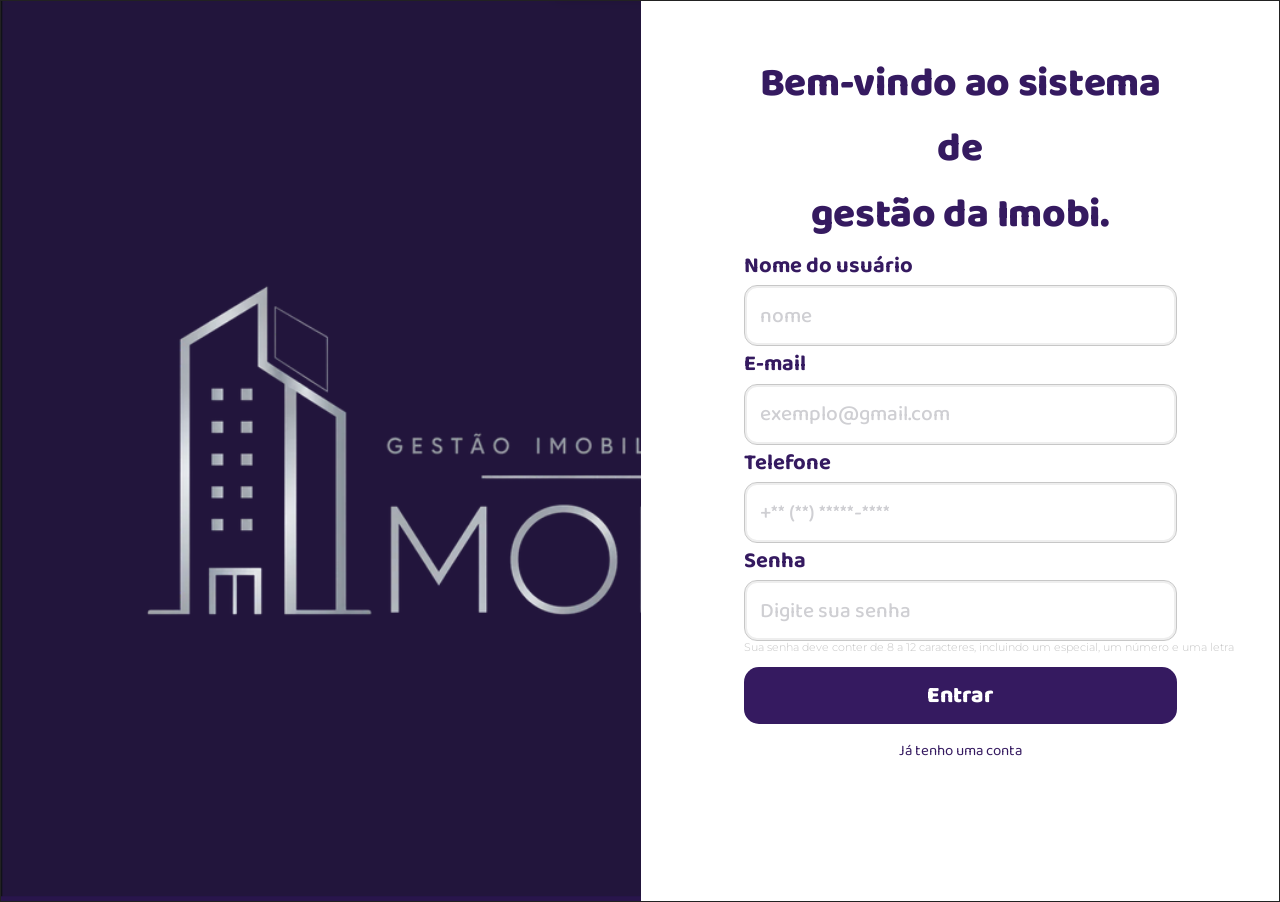
<file: imobiofc/cadastro.html>
<!doctype html>
<html lang="pt-BR">
  <head>
    <meta charset="UTF-8" />
    <meta name="viewport" content="width=device-width, initial-scale=1.0" />
    <title>Cadastro | MOBI</title>
    <link rel="stylesheet" href="style.css" />
  </head>
  <body>
    <main class="page">
      <section class="brand-panel" aria-label="MOBI Gestão Imobiliária">
        <div class="brand-mark" aria-hidden="true"><svg viewBox="0 0 510 285" role="img">
          <g fill="none" stroke="currentColor" stroke-linejoin="miter"><path d="M35 252h27V69l67-40v62l67 41v120h26" stroke-width="5.5"/><path d="M66 72v180M129 91v161M137 42l48 30v42l-48-29z" stroke-width="2"/><path d="M139 94l51 31" stroke-width="5.5"/><path d="M88 252v-30h34v30M96 252v-24h18v24" stroke-width="4.5"/></g>
          <g fill="currentColor"><rect x="85" y="111" width="8" height="8"/><rect x="110" y="111" width="8" height="8"/><rect x="85" y="137" width="8" height="8"/><rect x="110" y="137" width="8" height="8"/><rect x="85" y="163" width="8" height="8"/><rect x="110" y="163" width="8" height="8"/><rect x="85" y="189" width="8" height="8"/><rect x="110" y="189" width="8" height="8"/><text x="224" y="160" class="tagline">G E S T Ã O&nbsp;&nbsp; I M O B I L I Á R I A</text><rect x="303" y="177" width="136" height="2" rx="1"/><text x="220" y="252" class="mobi">MOBI</text></g>
        </svg></div>
      </section>
      <section class="form-panel registration-panel">
        <form id="register-form" novalidate>
          <h1>Bem-vindo ao sistema de<br />gestão da Imobi.</h1>
          <label for="name">Nome do usuário</label>
          <input id="name" name="name" type="text" placeholder="nome" autocomplete="name" required />
          <label for="email">E-mail</label>
          <input id="email" name="email" type="email" placeholder="exemplo@gmail.com" autocomplete="email" required />
          <label for="phone">Telefone</label>
          <input id="phone" name="phone" type="tel" placeholder="+** (**) *****-****" autocomplete="tel" inputmode="tel" required />
          <label for="password">Senha</label>
          <input id="password" name="password" type="password" placeholder="Digite sua senha" autocomplete="new-password" required />
          <p class="hint">Sua senha deve conter de 8 a 12 caracteres, incluindo um especial, um número e uma letra</p>
          <p class="feedback" id="feedback" role="status" aria-live="polite"></p>
          <button type="submit">Entrar</button>
          <a class="back-link register-back" href="login.html">Já tenho uma conta</a>
        </form>
      </section>
    </main>
    <script src="cadastro.js"></script>
  </body>
</html>
</file>
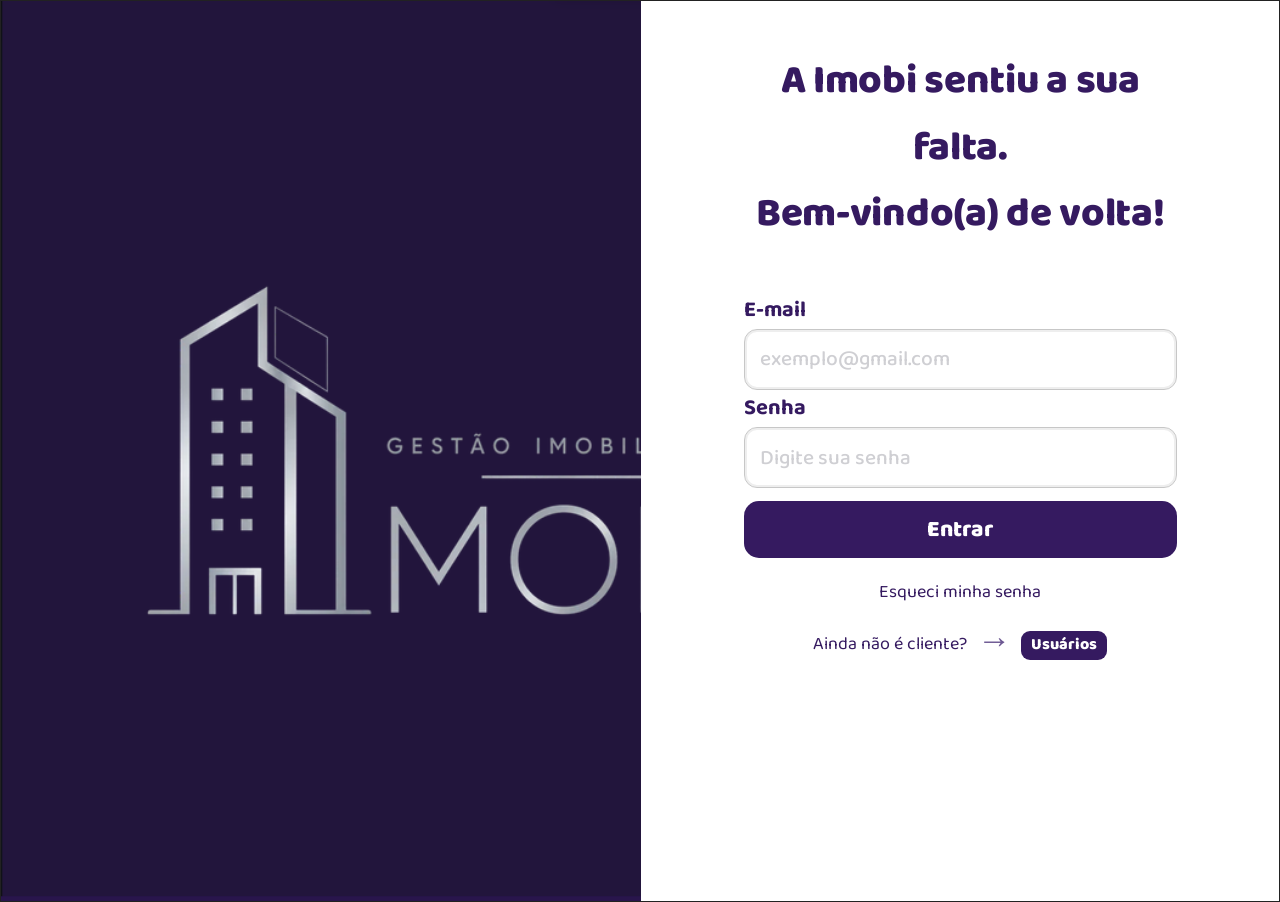
<file: imobiofc/login.html>
<!doctype html>
<html lang="pt-BR"><head><meta charset="UTF-8" /><meta name="viewport" content="width=device-width, initial-scale=1.0" /><title>Login | MOBI</title><link rel="stylesheet" href="style.css" /></head><body>
<main class="page"><section class="brand-panel" aria-label="MOBI Gestão Imobiliária"><div class="brand-mark" aria-hidden="true"><svg viewBox="0 0 510 285"><g fill="none" stroke="currentColor" stroke-linejoin="miter"><path d="M35 252h27V69l67-40v62l67 41v120h26" stroke-width="5.5"/><path d="M66 72v180M129 91v161M137 42l48 30v42l-48-29z" stroke-width="2"/><path d="M139 94l51 31" stroke-width="5.5"/><path d="M88 252v-30h34v30M96 252v-24h18v24" stroke-width="4.5"/></g><g fill="currentColor"><rect x="85" y="111" width="8" height="8"/><rect x="110" y="111" width="8" height="8"/><rect x="85" y="137" width="8" height="8"/><rect x="110" y="137" width="8" height="8"/><rect x="85" y="163" width="8" height="8"/><rect x="110" y="163" width="8" height="8"/><rect x="85" y="189" width="8" height="8"/><rect x="110" y="189" width="8" height="8"/><text x="224" y="160" class="tagline">G E S T Ã O&nbsp;&nbsp; I M O B I L I Á R I A</text><rect x="303" y="177" width="136" height="2" rx="1"/><text x="220" y="252" class="mobi">MOBI</text></g></svg></div></section>
<section class="form-panel"><form id="login-form" novalidate><h1>A Imobi sentiu a sua falta.<br />Bem-vindo(a) de volta!</h1><label for="email">E-mail</label><input id="email" name="email" type="email" placeholder="exemplo@gmail.com" autocomplete="email" required /><label for="password">Senha</label><input id="password" name="password" type="password" placeholder="Digite sua senha" autocomplete="current-password" required /><p class="feedback" id="feedback" role="status" aria-live="polite"></p><button type="submit">Entrar</button><a class="forgot-link" href="recuperar.html">Esqueci minha senha</a><p class="new-user">Ainda não é cliente? <span aria-hidden="true">→</span> <a href="cadastro.html">Usuários</a></p></form></section></main><script src="script.js"></script>
</body></html>
</file>
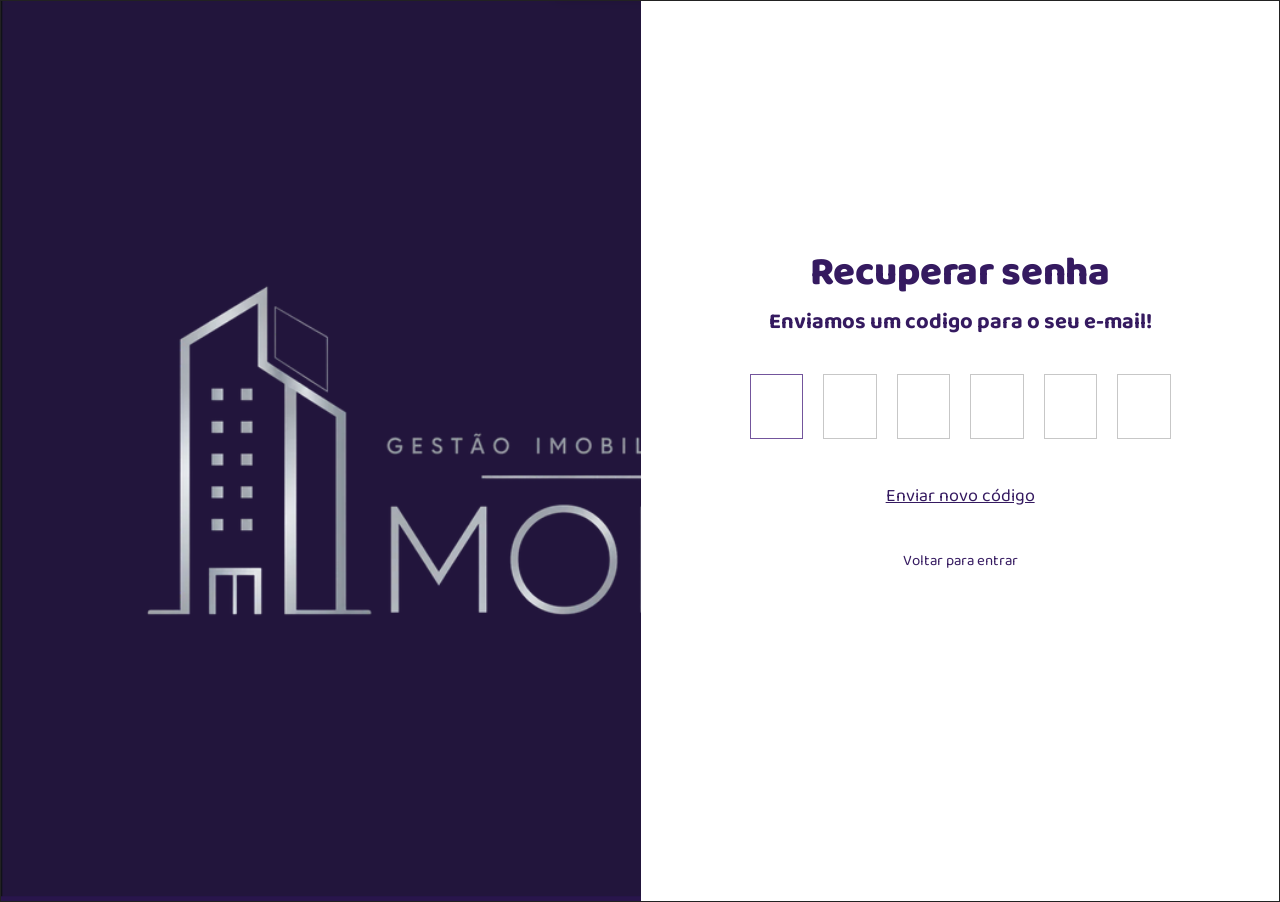
<file: imobiofc/recuperar.html>
<!doctype html>
<html lang="pt-BR">
  <head>
    <meta charset="UTF-8" />
    <meta name="viewport" content="width=device-width, initial-scale=1.0" />
    <title>Recuperar senha | MOBI</title>
    <link rel="stylesheet" href="style.css" />
  </head>
  <body>
    <main class="page">
      <section class="brand-panel" aria-label="MOBI Gestão Imobiliária">
        <div class="brand-mark" aria-hidden="true">
          <svg viewBox="0 0 510 285" role="img">
            <g fill="none" stroke="currentColor" stroke-linejoin="miter"><path d="M35 252h27V69l67-40v62l67 41v120h26" stroke-width="5.5"/><path d="M66 72v180M129 91v161M137 42l48 30v42l-48-29z" stroke-width="2"/><path d="M139 94l51 31" stroke-width="5.5"/><path d="M88 252v-30h34v30M96 252v-24h18v24" stroke-width="4.5"/></g>
            <g fill="currentColor"><rect x="85" y="111" width="8" height="8"/><rect x="110" y="111" width="8" height="8"/><rect x="85" y="137" width="8" height="8"/><rect x="110" y="137" width="8" height="8"/><rect x="85" y="163" width="8" height="8"/><rect x="110" y="163" width="8" height="8"/><rect x="85" y="189" width="8" height="8"/><rect x="110" y="189" width="8" height="8"/><text x="224" y="160" class="tagline">G E S T Ã O&nbsp;&nbsp; I M O B I L I Á R I A</text><rect x="303" y="177" width="136" height="2" rx="1"/><text x="220" y="252" class="mobi">MOBI</text></g>
          </svg>
        </div>
      </section>
      <section class="form-panel">
        <section class="recovery" aria-labelledby="recovery-title">
          <h1 id="recovery-title">Recuperar senha</h1>
          <p>Enviamos um codigo para o seu e-mail!</p>
          <div class="code-inputs" aria-label="Código de recuperação com seis dígitos">
            <input aria-label="Dígito 1" inputmode="numeric" maxlength="1" autofocus />
            <input aria-label="Dígito 2" inputmode="numeric" maxlength="1" /><input aria-label="Dígito 3" inputmode="numeric" maxlength="1" />
            <input aria-label="Dígito 4" inputmode="numeric" maxlength="1" /><input aria-label="Dígito 5" inputmode="numeric" maxlength="1" />
            <input aria-label="Dígito 6" inputmode="numeric" maxlength="1" />
          </div>
          <a class="resend-link" id="resend-link" href="#reenviar">Enviar novo código</a>
          <p class="recovery-message" id="recovery-message" role="status" aria-live="polite"></p>
          <a class="back-link" href="login.html">Voltar para entrar</a>
        </section>
      </section>
    </main>
    <script src="recuperar.js"></script>
  </body>
</html>
</file>
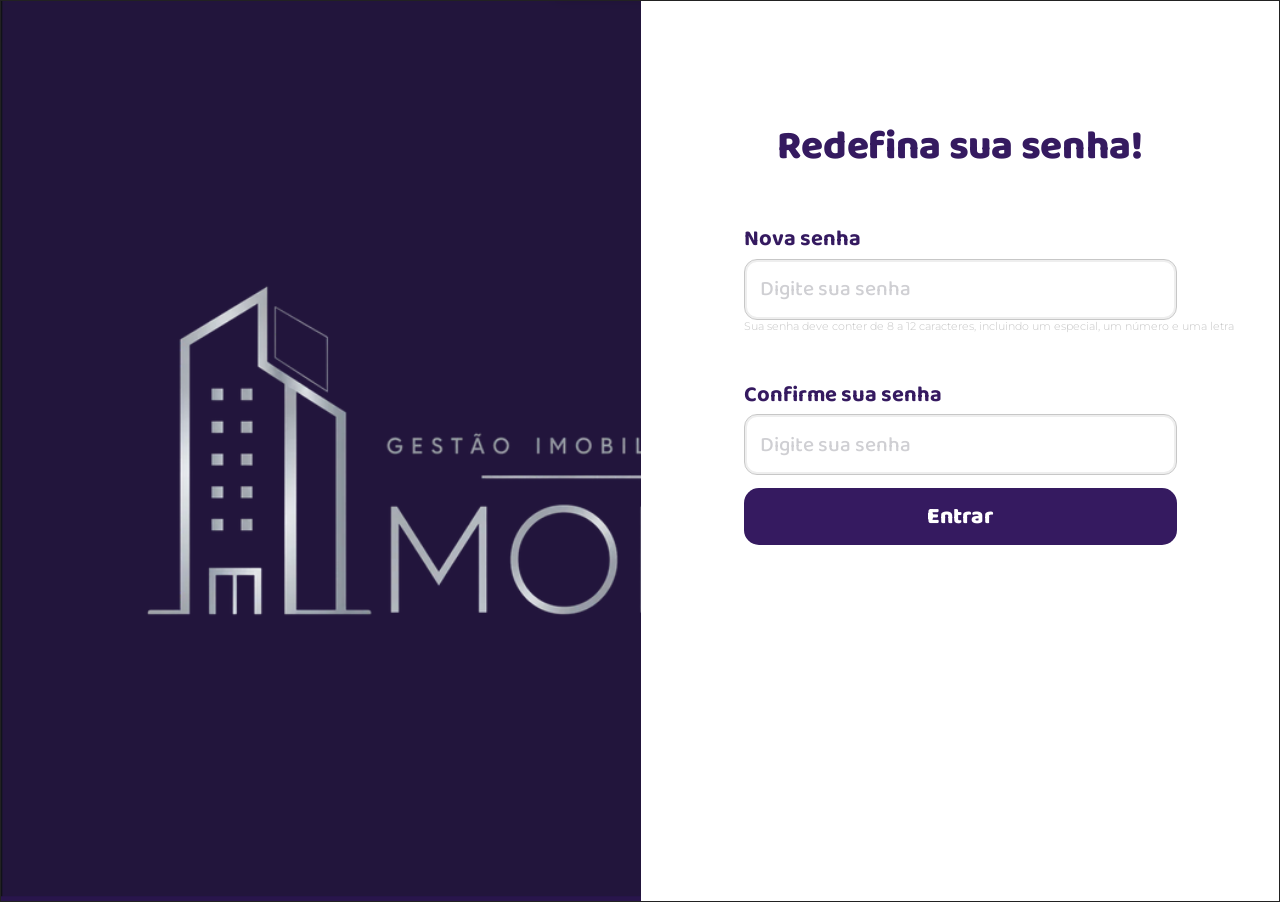
<file: imobiofc/redefinir.html>
<!doctype html>
<html lang="pt-BR">
  <head>
    <meta charset="UTF-8" />
    <meta name="viewport" content="width=device-width, initial-scale=1.0" />
    <title>Redefinir senha | MOBI</title>
    <link rel="stylesheet" href="style.css" />
  </head>
  <body>
    <main class="page">
      <section class="brand-panel" aria-label="MOBI Gestão Imobiliária">
        <div class="brand-mark" aria-hidden="true"><svg viewBox="0 0 510 285" role="img">
          <g fill="none" stroke="currentColor" stroke-linejoin="miter"><path d="M35 252h27V69l67-40v62l67 41v120h26" stroke-width="5.5"/><path d="M66 72v180M129 91v161M137 42l48 30v42l-48-29z" stroke-width="2"/><path d="M139 94l51 31" stroke-width="5.5"/><path d="M88 252v-30h34v30M96 252v-24h18v24" stroke-width="4.5"/></g>
          <g fill="currentColor"><rect x="85" y="111" width="8" height="8"/><rect x="110" y="111" width="8" height="8"/><rect x="85" y="137" width="8" height="8"/><rect x="110" y="137" width="8" height="8"/><rect x="85" y="163" width="8" height="8"/><rect x="110" y="163" width="8" height="8"/><rect x="85" y="189" width="8" height="8"/><rect x="110" y="189" width="8" height="8"/><text x="224" y="160" class="tagline">G E S T Ã O&nbsp;&nbsp; I M O B I L I Á R I A</text><rect x="303" y="177" width="136" height="2" rx="1"/><text x="220" y="252" class="mobi">MOBI</text></g>
        </svg></div>
      </section>
      <section class="form-panel reset-panel">
        <form id="reset-form" novalidate>
          <h1>Redefina sua senha!</h1>
          <label for="new-password">Nova senha</label>
          <input id="new-password" name="newPassword" type="password" placeholder="Digite sua senha" autocomplete="new-password" required />
          <p class="hint">Sua senha deve conter de 8 a 12 caracteres, incluindo um especial, um número e uma letra</p>
          <label for="confirm-password">Confirme sua senha</label>
          <input id="confirm-password" name="confirmPassword" type="password" placeholder="Digite sua senha" autocomplete="new-password" required />
          <p class="feedback" id="feedback" role="status" aria-live="polite"></p>
          <button type="submit">Entrar</button>
        </form>
      </section>
    </main>
    <script src="redefinir.js"></script>
  </body>
</html>
</file>
<file: imobiofc/style.css>
@import url('https://fonts.googleapis.com/css2?family=Baloo+2:wght@500;600;700;800&family=Montserrat:wght@300;400;500&display=swap');

:root { --purple: #29154c; --ink: #351a60; --silver: #c8d0d2; }
* { box-sizing: border-box; }
body { margin: 0; min-width: 320px; background: #fff; color: var(--ink); font-family: "Baloo 2", "Trebuchet MS", sans-serif; }
.page { min-height: 100vh; display: grid; grid-template-columns: 50.1% 49.9%; border: 1px solid #222; }
.brand-panel { min-height: 100vh; background: var(--purple) url("painel-login-referencia.png") left center / auto 100% no-repeat; display: grid; place-items: center; padding: 36px; }
.brand-mark { width: min(100%, 540px); color: var(--silver); transform: translateY(5px); visibility: hidden; }
.brand-mark svg { width: 100%; display: block; overflow: visible; }
.tagline { font: 500 17px "Montserrat", Arial, sans-serif; letter-spacing: 1px; }
.mobi { font: 300 91px "Montserrat", Arial, sans-serif; letter-spacing: -5px; }
.form-panel { background: #fff; padding: 47px clamp(28px, 8vw, 105px) 10px; }
.registration-panel { padding-top: 51px; }
.reset-panel { padding-top: 122px; }
form { width: 100%; max-width: 527px; margin: 0 auto; }
h1 { font-size: clamp(32px, 3.15vw, 43px); line-height: 1.65; text-align: center; margin: 0 0 49px; font-weight: 800; letter-spacing: -.3px; }
label { display: block; font-size: 22px; font-weight: 700; line-height: 1.2; margin: 5px 0 6px; }
input { width: 100%; height: 61px; border: 1.5px solid #c7c7c7; border-radius: 13px; padding: 0 15px; font: 500 21px "Baloo 2", sans-serif; color: var(--ink); outline: none; box-shadow: inset 0 0 0 2px #eee; transition: border-color .2s, box-shadow .2s; }
input::placeholder { color: #cfcfd3; opacity: 1; }
input:focus { border-color: #73559c; box-shadow: 0 0 0 3px #ded3ee; }
.feedback { min-height: 0; color: #b42644; font-size: 14px; text-align: center; margin: 2px 0 13px; }
.feedback.success { color: #35825f; }
button { width: 100%; height: 57px; border: 0; border-radius: 15px; background: var(--ink); color: #fff; font: 800 23px "Baloo 2", sans-serif; cursor: pointer; transition: transform .15s, background .15s; }
button:hover { background: #442274; } button:active { transform: scale(.985); }
.forgot-link { display: block; width: max-content; margin: 20px auto 15px; color: var(--ink); font-size: 18px; text-decoration: none; }
.forgot-link:hover, .new-user a:hover { text-decoration: underline; }
.new-user { margin: 0; text-align: center; font-size: 18px; line-height: 1.4; }
.new-user span { color: #6c5792; font: 34px Arial, sans-serif; vertical-align: -3px; margin: 0 6px; }
.new-user a { display: inline-block; padding: 2px 10px 3px; color: #fff; background: var(--ink); border-radius: 9px; font-size: 16px; font-weight: 800; line-height: 1.5; text-decoration: none; }
.recovery { width: 100%; max-width: 527px; margin: 201px auto 0; text-align: center; }
.recovery h1 { margin: 0 0 7px; font-size: 40px; line-height: 1.2; }
.recovery > p:not(.recovery-message) { margin: 0; font-size: 22px; font-weight: 700; }
.code-inputs { display: flex; justify-content: space-between; gap: 20px; margin: 34px 6px 43px; }
.code-inputs input { width: 64px; height: 65px; min-width: 0; padding: 0; border-radius: 0; box-shadow: none; text-align: center; font-size: 30px; }
.resend-link, .back-link { color: var(--ink); font-size: 18px; text-decoration: underline; }
.recovery-message { min-height: 22px; font-size: 14px; color: #35825f; margin: 12px 0 4px; }
.back-link { font-size: 15px; text-decoration: none; }
.registration-panel h1 { margin-bottom: 4px; line-height: 1.62; }
.reset-panel h1 { margin-bottom: 55px; line-height: 1.2; }
.reset-panel label { margin-top: 0; }
.reset-panel .hint { color: #c5c5c5; font: 300 11px "Montserrat", Arial, sans-serif; text-align: center; margin: -1px 0 49px; white-space: nowrap; }
.registration-panel .hint { color: #c5c5c5; font: 300 11px "Montserrat", Arial, sans-serif; text-align: center; margin: -1px 0 0; white-space: nowrap; }
.register-back { display: block; width: max-content; margin: 15px auto 0; }
@media (max-width: 800px) { .page { grid-template-columns: 1fr; border: 0; } .brand-panel { min-height: 290px; padding: 24px; } .brand-mark { max-width: 420px; } .form-panel { padding: 30px 24px 38px; } h1 { line-height: 1.28; margin-bottom: 28px; } }
@media (max-width: 480px) { .recovery { margin-top: 70px; } .code-inputs { gap: 8px; margin-left: 0; margin-right: 0; } .code-inputs input { height: 52px; } }
</file>
